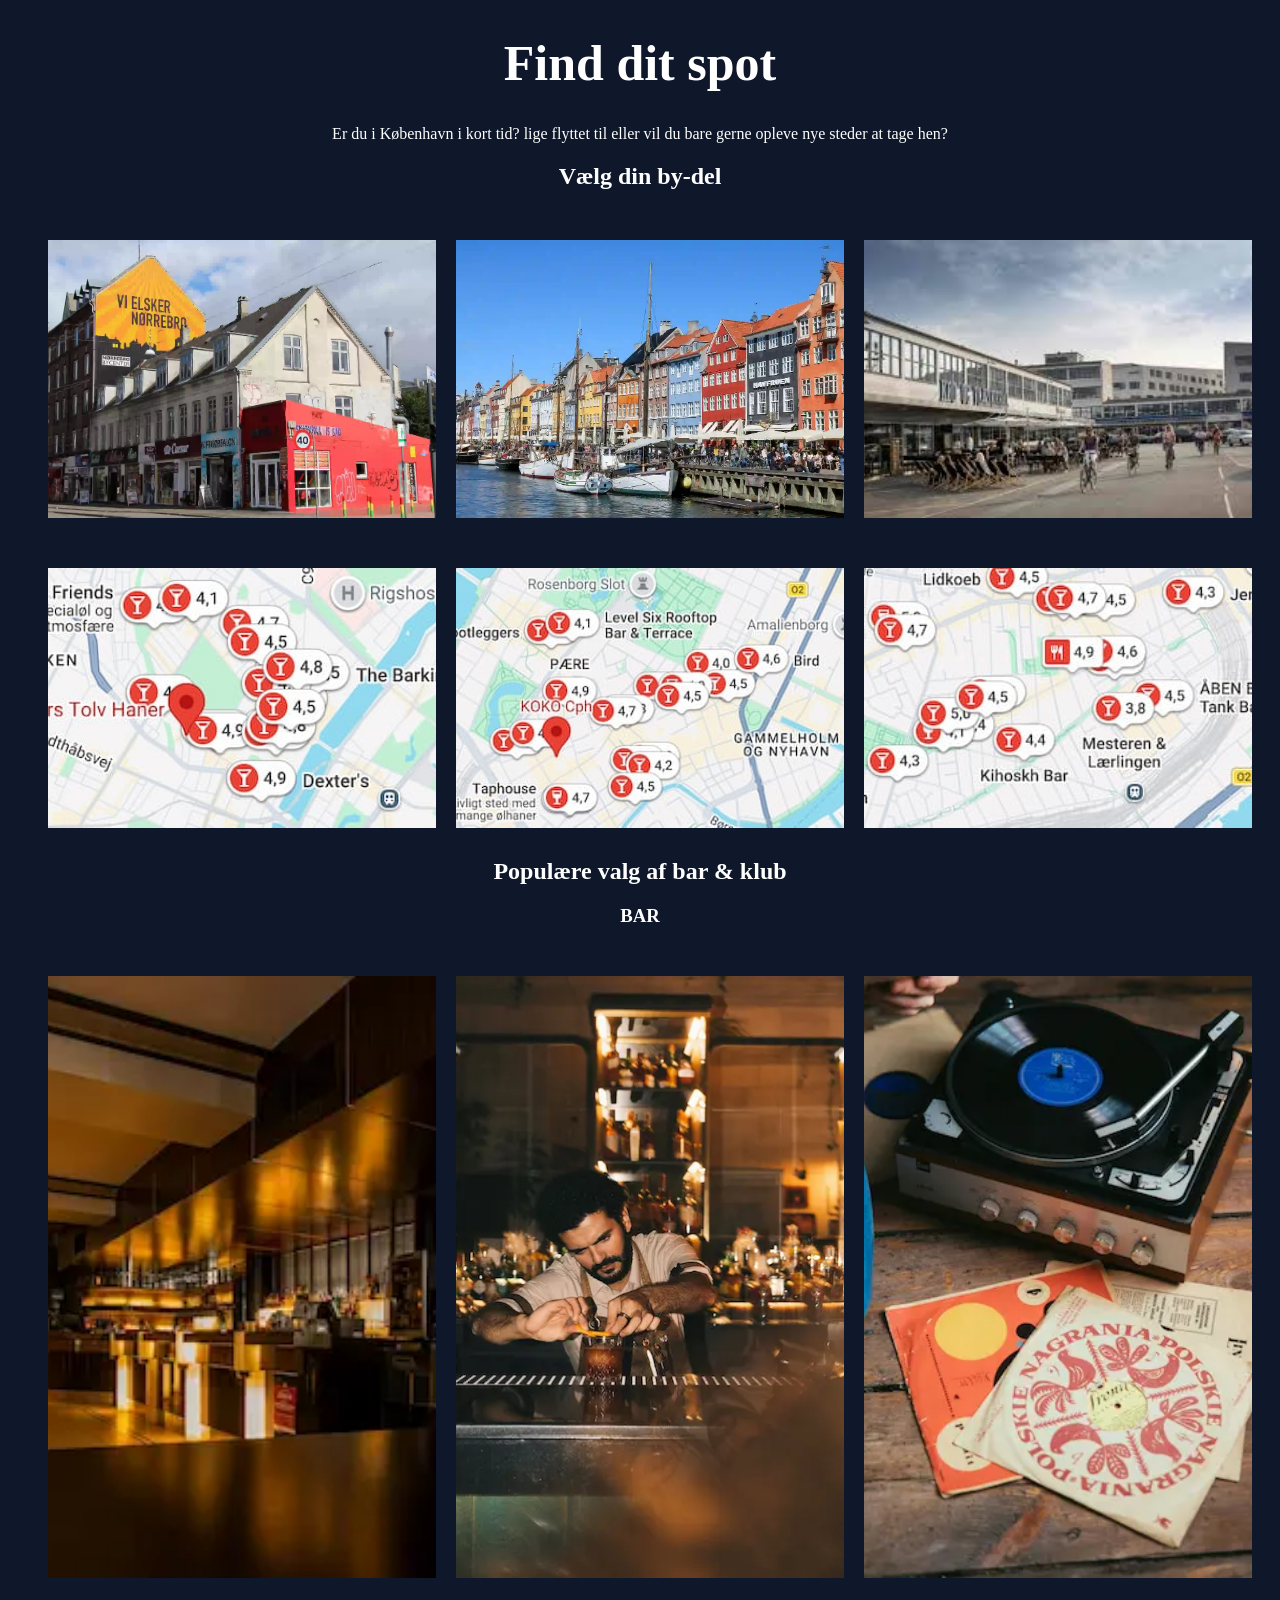
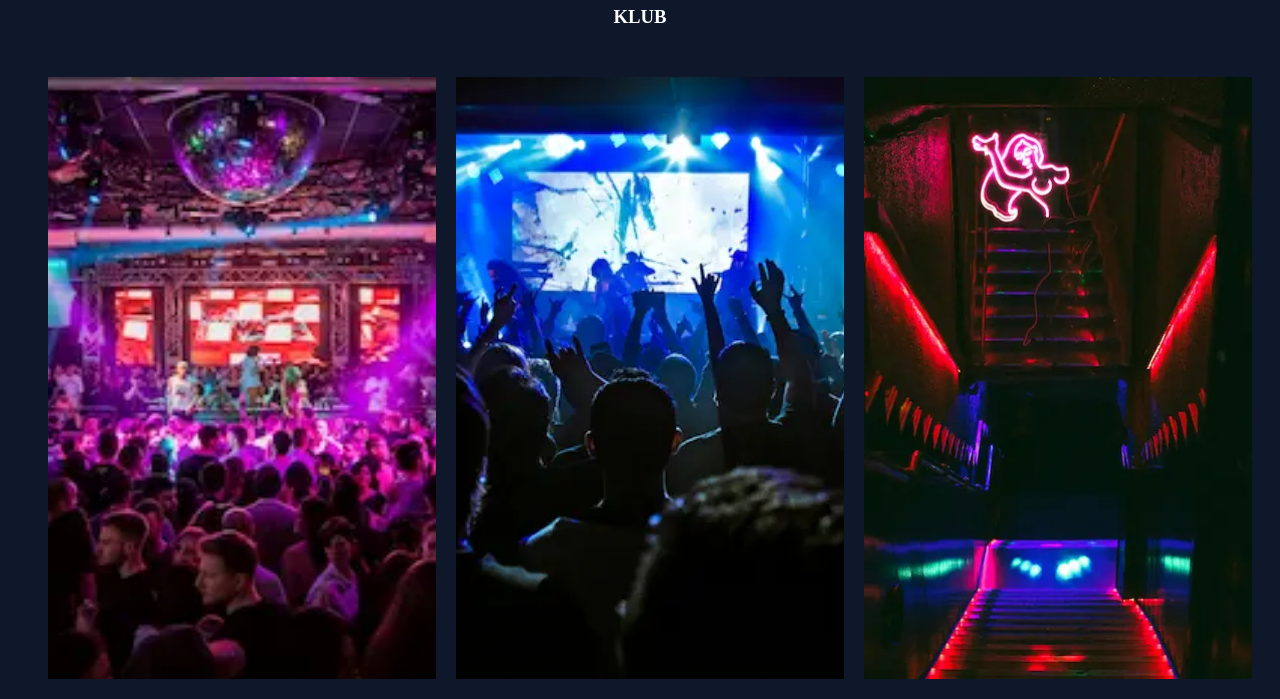
<file: index.html>
<!doctype html>
<html lang="en">
  <head>
    <meta charset="UTF-8" />
    <meta name="viewport" content="width=device-width, initial-scale=1.0" />
    <link rel="stylesheet" href="./css/generelt.css" />
    <link rel="shortcut icon" href="img/klubogbar/By.webp" type="image/x-icon" />
    <title>Baroverblikforside</title>
  </head>
  <body class="index">
    <header></header>
    <main>
      <div>
        <h1>Find dit spot</h1>
        <p>Er du i København i kort tid? lige flyttet til eller vil du bare gerne opleve nye steder at tage hen?</p>
      </div>
      <h2>Vælg din by-del</h2>
      <div class="grid-1-1-1">
        <div>
          <a href="barellerklubnørrebro.html"><img src="img/bydele/nørrebrobillede.webp" alt="Nørrebro" /></a>
        </div>
        <div>
          <a href="barellerklubindre.html"><img src="img/bydele/Indreby.webp" alt="Indre-by" /></a>
        </div>
        <div>
          <a href="barellerklubvesterbro.html"><img src="img/bydele/Vesterbro.webp" alt="Vesterbro" /></a>
        </div>
      </div>
      <div class="grid-1-1-1">
        <div>
          <img src="img/mapsbilleder/Nørrebromaps.webp" alt="nørrebromaps" />
        </div>
        <div>
          <img src="img/mapsbilleder/indremaps.webp" alt="indremaps" />
        </div>
        <div>
          <img src="img/mapsbilleder/vesterbromps.webp" alt="vesterbromaps" />
        </div>
      </div>
      <h2>Populære valg af bar & klub</h2>
      <h3>BAR</h3>
      <div class="grid-1-1-1">
        <div>
          <a href="barnørrebro.html"><img src="img/barer-Nørrebro /Leanowskibar.webp" alt="Leanowski" /></a>
        </div>
        <div>
          <a href="barindre.html"><img src="img/barer-indreby/DanTurrelbar.webp" alt="Dan Turrel" /></a>
        </div>
        <div>
          <a href="barvesterbro.html"><img src="img/barer-Vesterbro/BodegaDanza.webp" alt="Bodega Danza" /></a>
        </div>
      </div>
      <h3>KLUB</h3>
      <div class="grid-1-1-1">
        <div>
          <a href="klubnørrebro.html"><img src="img/klubber-Nørrebro/Gurden.webp" alt="Gurden" /></a>
        </div>
        <div>
          <a href="klubindre.html"><img src="img/klubber-Indre/Arch.webp" alt="Arch" /></a>
        </div>
        <div>
          <a href="klubvesterbro.html"><img src="img/klubber-Vesterbro/BaggenKlub.webp" alt="Baggen" /></a>
        </div>
      </div>
    </main>
    <footer></footer>
  </body>
</html>
</file>
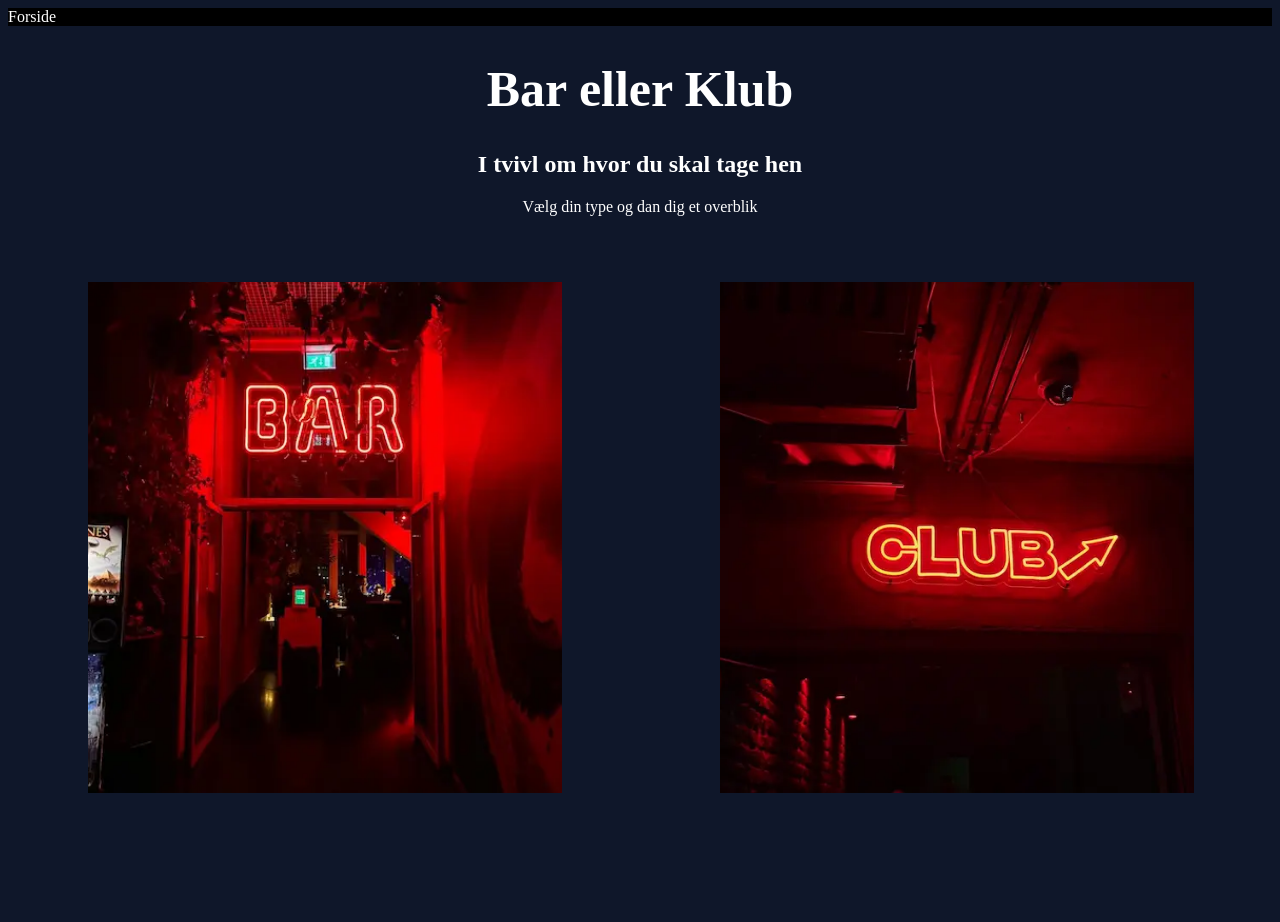
<file: barellerklubindre.html>
<!doctype html>
<html lang="en">
  <head>
    <meta charset="UTF-8" />
    <meta name="viewport" content="width=device-width, initial-scale=1.0" />
    <link rel="stylesheet" href="./css/generelt.css" />
    <link rel="shortcut icon" href="img/klubogbar/By.webp" type="image/x-icon" />
    <title>valgafbarellerklub</title>
  </head>
  <body class="index">
    <header>
      <nav class="menu">
        <a href="index.html">Forside</a>
      </nav>
    </header>
    <main>
      <h1>Bar eller Klub</h1>
      <h2>I tvivl om hvor du skal tage hen</h2>
      <p>Vælg din type og dan dig et overblik</p>
      <div class="grid-1-1">
        <div>
          <a href="barindre.html"><img src="img/klubogbar/barbillede.webp" alt="bar" /></a>
        </div>
        <div>
          <a href="klubindre.html"><img src="img/klubogbar/clubsign.webp" alt="klub" /></a>
        </div>
      </div>
    </main>
    <footer></footer>
  </body>
</html>
</file>
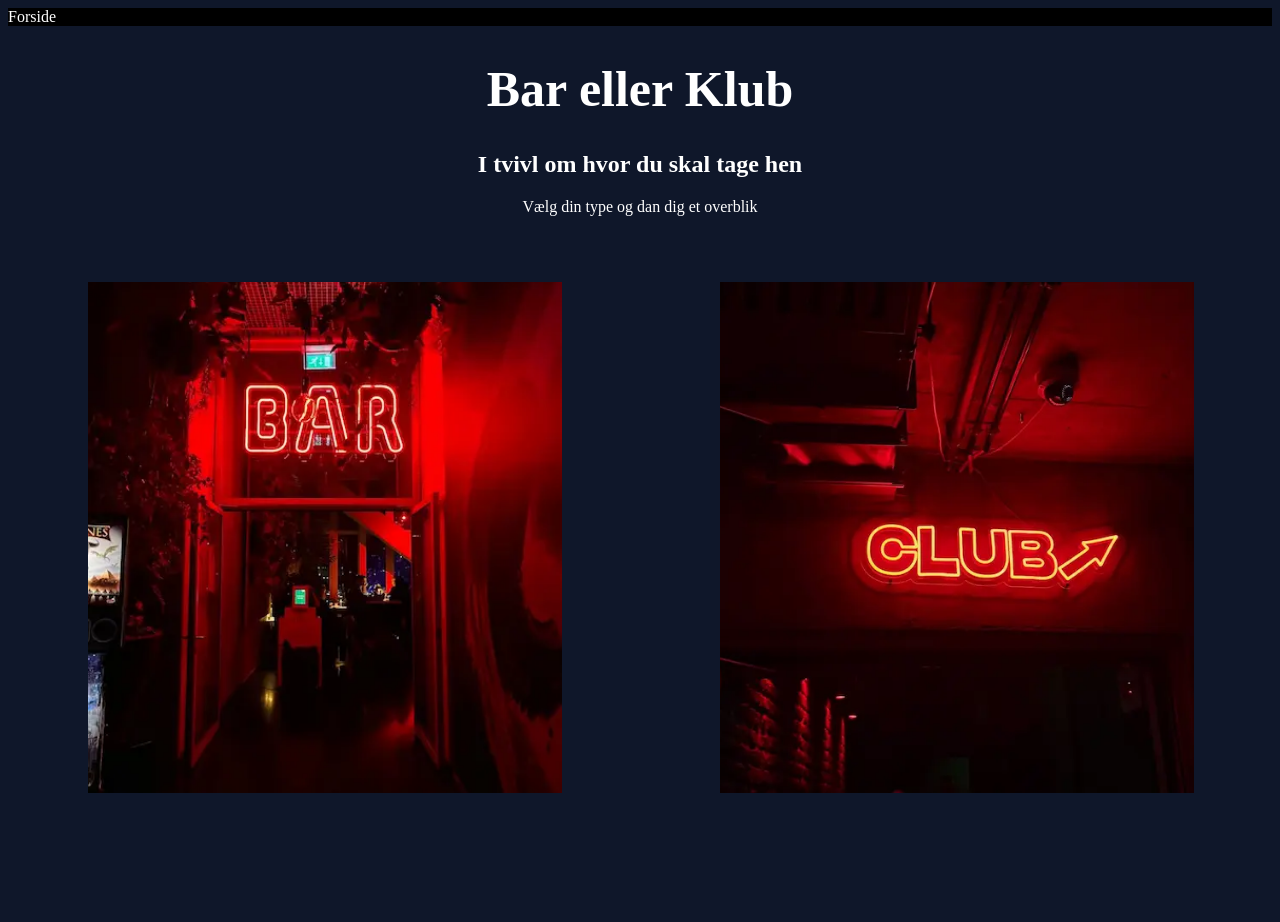
<file: barellerklubnørrebro.html>
<!doctype html>
<html lang="en">
  <head>
    <meta charset="UTF-8" />
    <meta name="viewport" content="width=device-width, initial-scale=1.0" />
    <link rel="stylesheet" href="./css/generelt.css" />
    <link rel="shortcut icon" href="img/klubogbar/By.webp" type="image/x-icon" />
    <title>valgafbarellerklub</title>
  </head>
  <body class="index">
    <header>
      <nav class="menu">
        <a href="index.html">Forside</a>
      </nav>
    </header>
    <main>
      <h1>Bar eller Klub</h1>
      <h2>I tvivl om hvor du skal tage hen</h2>
      <p>Vælg din type og dan dig et overblik</p>
      <div class="grid-1-1">
        <div>
          <a href="barnørrebro.html"><img src="img/klubogbar/barbillede.webp" alt="bar" /></a>
        </div>
        <div>
          <a href="klubnørrebro.html"><img src="img/klubogbar/clubsign.webp" alt="klub" /></a>
        </div>
      </div>
    </main>
    <footer></footer>
  </body>
</html>
</file>
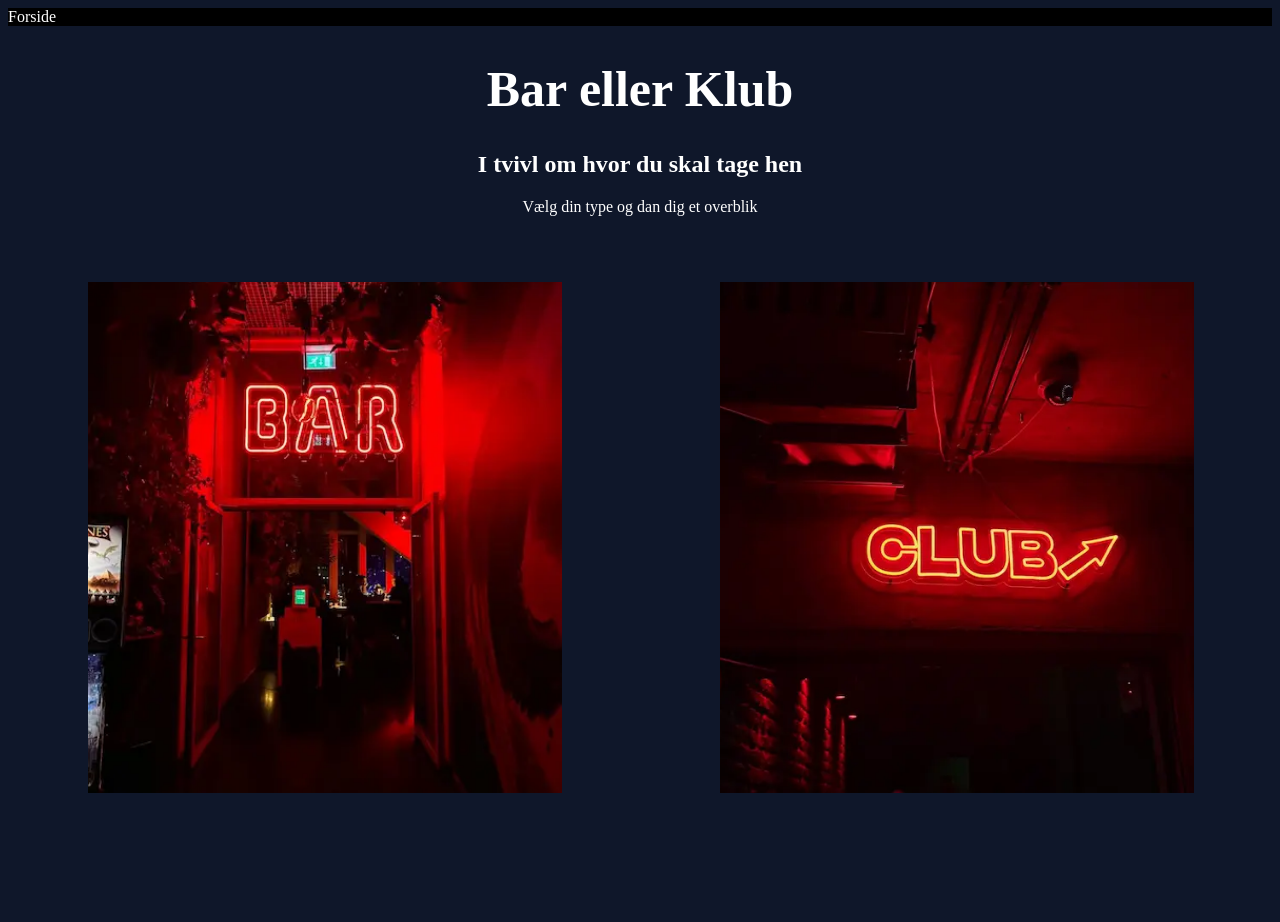
<file: barellerklubvesterbro.html>
<!doctype html>
<html lang="en">
  <head>
    <meta charset="UTF-8" />
    <meta name="viewport" content="width=device-width, initial-scale=1.0" />
    <link rel="stylesheet" href="./css/generelt.css" />
    <link rel="shortcut icon" href="img/klubogbar/By.webp" type="image/x-icon" />
    <title>valgafbarellerklub</title>
  </head>
  <body class="index">
    <header>
      <nav class="menu">
        <a href="index.html">Forside</a>
      </nav>
    </header>
    <main>
      <h1>Bar eller Klub</h1>
      <h2>I tvivl om hvor du skal tage hen</h2>
      <p>Vælg din type og dan dig et overblik</p>
      <div class="grid-1-1">
        <div>
          <a href="barvesterbro.html" class="klubbar"><img src="img/klubogbar/barbillede.webp" alt="bar" /></a>
        </div>
        <div>
          <a href="klubvesterbro.html" class="barklub"><img src="img/klubogbar/clubsign.webp" alt="klub" /></a>
        </div>
      </div>
    </main>
    <footer></footer>
  </body>
</html>
</file>
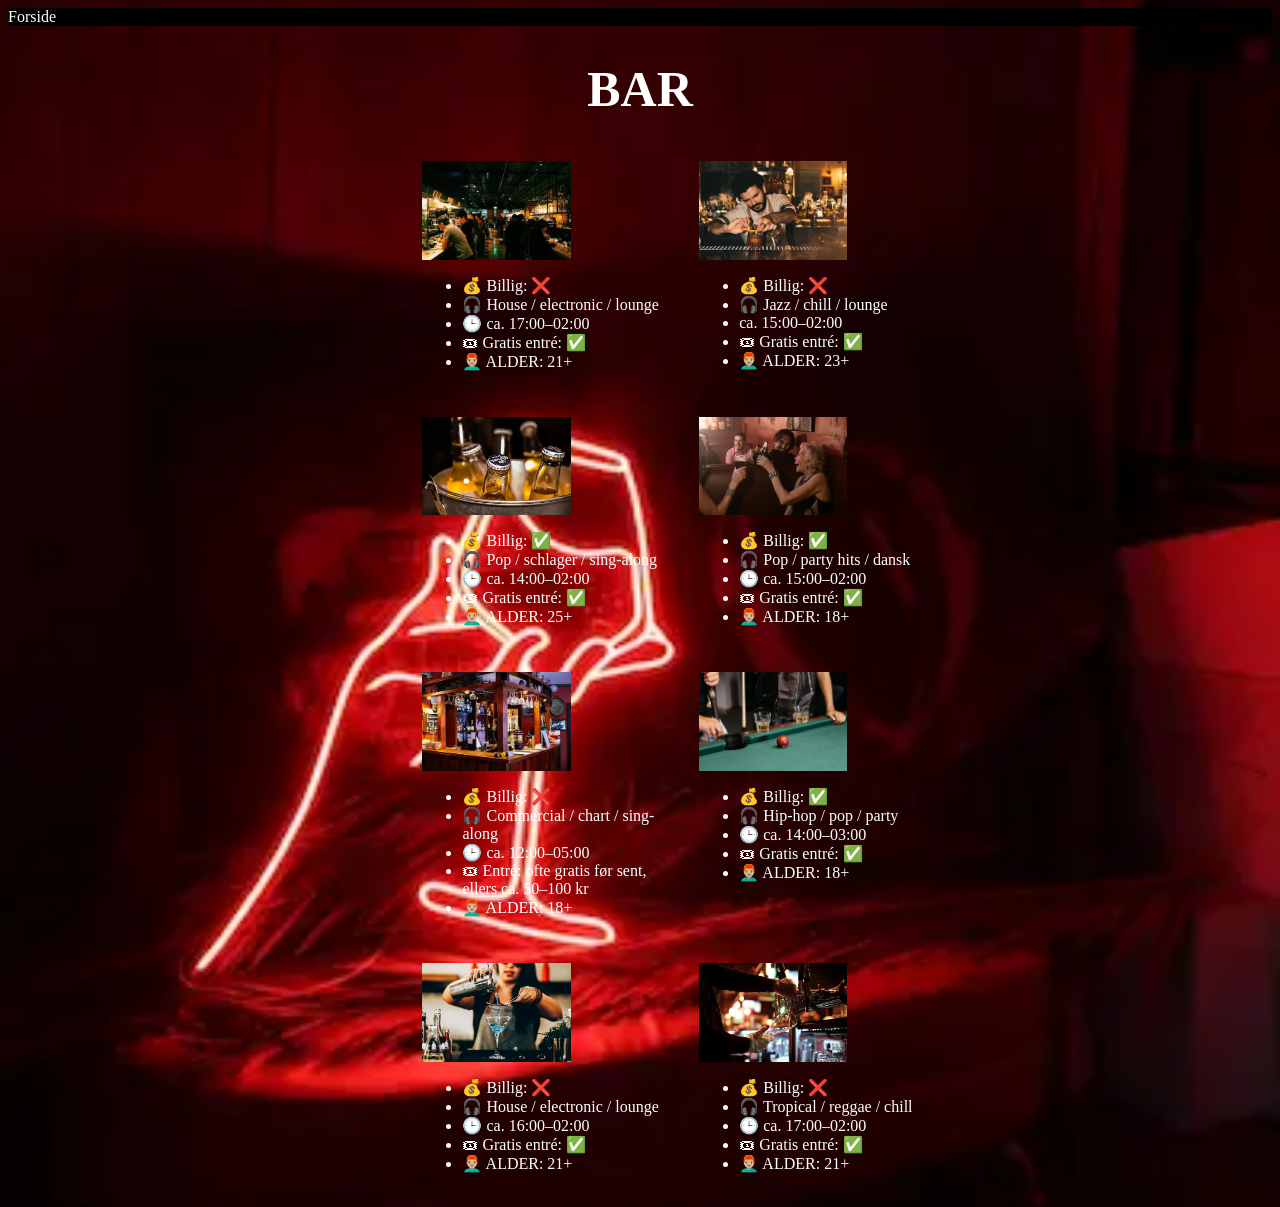
<file: barindre.html>
<!doctype html>
<html lang="en">
  <head>
    <meta charset="UTF-8" />
    <meta name="viewport" content="width=device-width, initial-scale=1.0" />
    <link rel="stylesheet" href="./css/generelt.css" />
    <link rel="shortcut icon" href="img/klubogbar/By.webp" type="image/x-icon" />
    <title>Indrebybarer</title>
  </head>
  <body class="indre">
    <header>
      <nav class="menu">
        <a href="index.html">Forside</a>
      </nav>
    </header>
    <main>
      <h1>BAR</h1>
      <div class="barvester">
        <div>
          <img src="img/barer-indreby/Bar9.webp" alt="Bar 9" />
          <ul>
            <li>💰 Billig: ❌</li>
            <li>🎧 House / electronic / lounge</li>
            <li>🕒 ca. 17:00–02:00</li>
            <li>🎟 Gratis entré: ✅</li>
            <li>👨🏼‍🦰 ALDER: 21+</li>
          </ul>
        </div>
        <div>
          <img src="img/barer-indreby/DanTurrelbar.webp" alt="Dan Turrel" />
          <ul>
            <li>💰 Billig: ❌</li>
            <li>🎧 Jazz / chill / lounge</li>
            <li>ca. 15:00–02:00</li>
            <li>🎟 Gratis entré: ✅</li>
            <li>👨🏼‍🦰 ALDER: 23+</li>
          </ul>
        </div>
        <div>
          <img src="img/barer-indreby/Elhjørnet.webp" alt="Elhjørnet" />
          <ul>
            <li>💰 Billig: ✅</li>
            <li>🎧 Pop / schlager / sing-along</li>
            <li>🕒 ca. 14:00–02:00</li>
            <li>🎟 Gratis entré: ✅</li>
            <li>👨🏼‍🦰 ALDER: 25+</li>
          </ul>
        </div>
        <div>
          <img src="img/barer-indreby/Farfars.webp" alt="Farfars" />
          <ul>
            <li>💰 Billig: ✅</li>
            <li>🎧 Pop / party hits / dansk</li>
            <li>🕒 ca. 15:00–02:00</li>
            <li>🎟 Gratis entré: ✅</li>
            <li>👨🏼‍🦰 ALDER: 18+</li>
          </ul>
        </div>
        <div>
          <img src="img/barer-indreby/Oldirish.webp" alt="Old irish" />
          <ul>
            <li>💰 Billig: ❌</li>
            <li>🎧 Commercial / chart / sing-along</li>
            <li>🕒 ca. 12:00–05:00</li>
            <li>🎟 Entré: ofte gratis før sent, ellers ca. 50–100 kr</li>
            <li>👨🏼‍🦰 ALDER: 18+</li>
          </ul>
        </div>
        <div>
          <img src="img/barer-indreby/Poolbar.webp" alt="Poolbar" />
          <ul>
            <li>💰 Billig: ✅</li>
            <li>🎧 Hip-hop / pop / party</li>
            <li>🕒 ca. 14:00–03:00</li>
            <li>🎟 Gratis entré: ✅</li>
            <li>👨🏼‍🦰 ALDER: 18+</li>
          </ul>
        </div>
        <div>
          <img src="img/barer-indreby/Strømcocktail.webp" alt="Strøm cocktail" />
          <ul>
            <li>💰 Billig: ❌</li>
            <li>🎧 House / electronic / lounge</li>
            <li>🕒 ca. 16:00–02:00</li>
            <li>🎟 Gratis entré: ✅</li>
            <li>👨🏼‍🦰 ALDER: 21+</li>
          </ul>
        </div>
        <div>
          <img src="img/barer-indreby/Surf.webp" alt="Surf" />
          <ul>
            <li>💰 Billig: ❌</li>
            <li>🎧 Tropical / reggae / chill</li>
            <li>🕒 ca. 17:00–02:00</li>
            <li>🎟 Gratis entré: ✅</li>
            <li>👨🏼‍🦰 ALDER: 21+</li>
          </ul>
        </div>
      </div>
    </main>
    <footer></footer>
  </body>
</html>
</file>
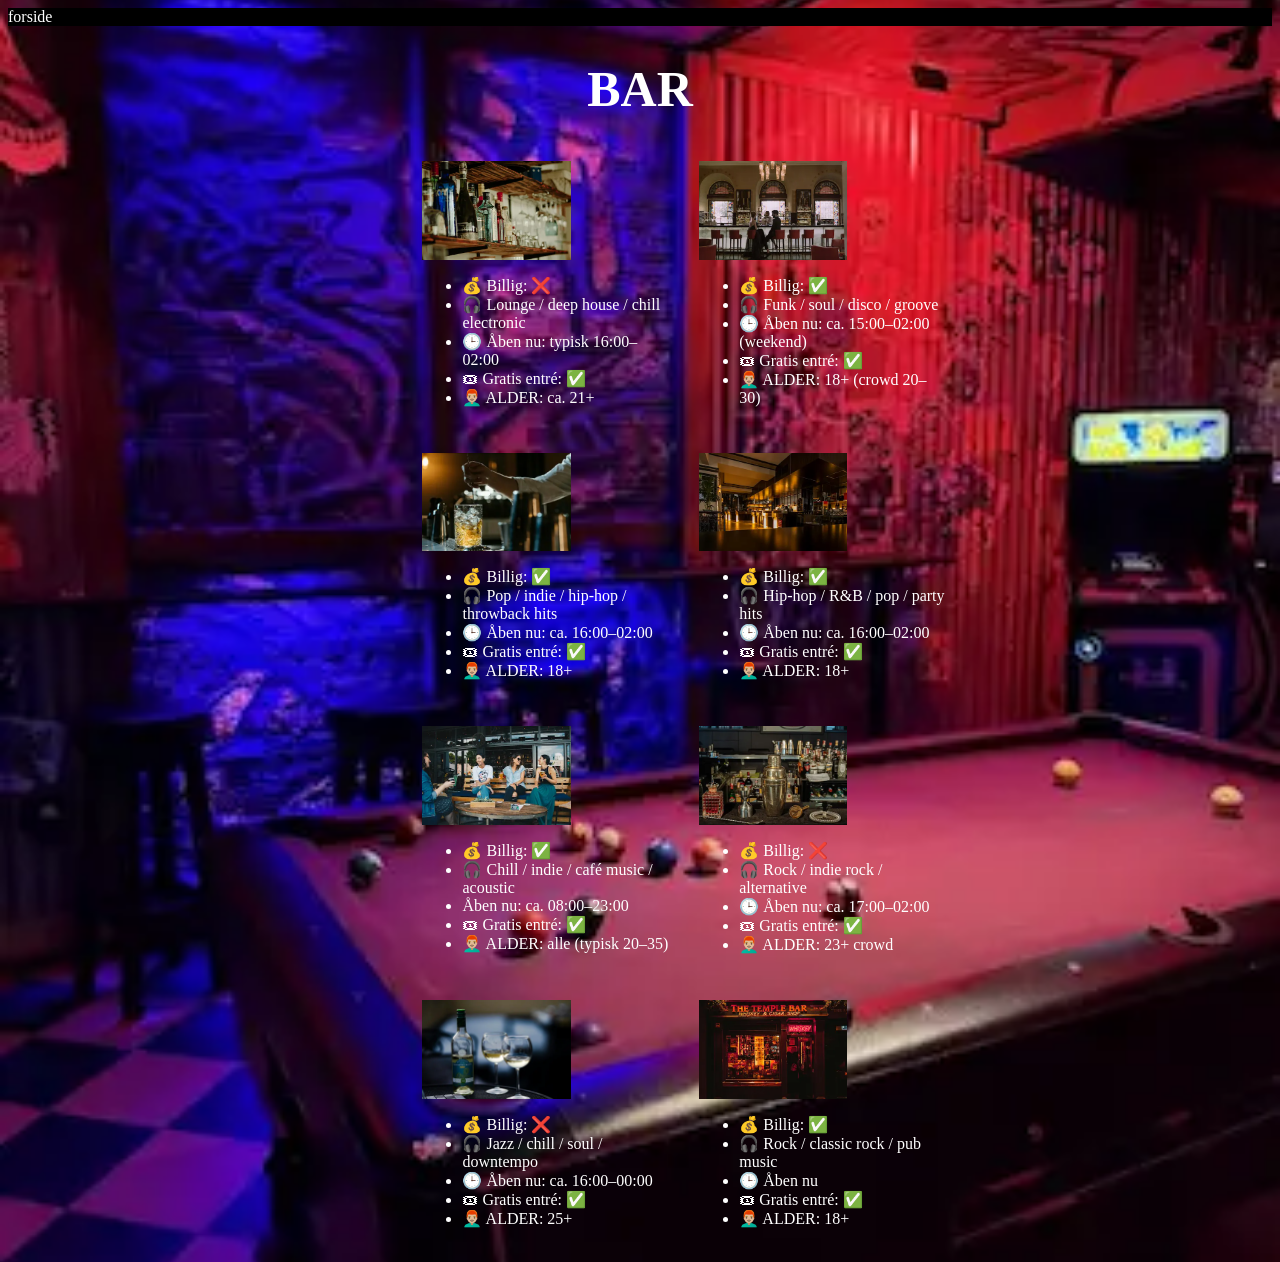
<file: barnørrebro.html>
<!doctype html>
<html lang="en">
  <head>
    <meta charset="UTF-8" />
    <meta name="viewport" content="width=device-width, initial-scale=1.0" />
    <link rel="stylesheet" href="./css/generelt.css" />
    <link rel="shortcut icon" href="img/klubogbar/By.webp" type="image/x-icon" />
    <title>barernørrebro</title>
  </head>
  <body class="nørre">
    <header>
      <nav class="menu">
        <a href="index.html">forside</a>
      </nav>
    </header>
    <main>
      <h1>BAR</h1>
      <div class="barvester">
        <div>
          <img src="img/barer-Nørrebro /Barbarian.webp" alt="Barbarian" />
          <ul>
            <li>💰 Billig: ❌</li>
            <li>🎧 Lounge / deep house / chill electronic</li>
            <li>🕒 Åben nu: typisk 16:00–02:00</li>
            <li>🎟 Gratis entré: ✅</li>
            <li>👨🏼‍🦰 ALDER: ca. 21+</li>
          </ul>
        </div>
        <div>
          <img src="img/barer-Nørrebro /Funkebar.webp" alt="Funkebar" />
          <ul>
            <li>💰 Billig: ✅</li>
            <li>🎧 Funk / soul / disco / groove</li>
            <li>🕒 Åben nu: ca. 15:00–02:00 (weekend)</li>
            <li>🎟 Gratis entré: ✅</li>
            <li>👨🏼‍🦰 ALDER: 18+ (crowd 20–30)</li>
          </ul>
        </div>
        <div>
          <img src="img/barer-Nørrebro /JOJO-kopi.webp" alt="JOJO-kopi" />
          <ul>
            <li>💰 Billig: ✅</li>
            <li>🎧 Pop / indie / hip-hop / throwback hits</li>
            <li>🕒 Åben nu: ca. 16:00–02:00</li>
            <li>🎟 Gratis entré: ✅</li>
            <li>👨🏼‍🦰 ALDER: 18+</li>
          </ul>
        </div>
        <div>
          <img src="img/barer-Nørrebro /Leanowskibar.webp" alt="Leanowski" />
          <ul>
            <li>💰 Billig: ✅</li>
            <li>🎧 Hip-hop / R&B / pop / party hits</li>
            <li>🕒 Åben nu: ca. 16:00–02:00</li>
            <li>🎟 Gratis entré: ✅</li>
            <li>👨🏼‍🦰 ALDER: 18+</li>
          </ul>
        </div>
        <div>
          <img src="img/barer-Nørrebro /Minnaskaffebar.webp" alt="Minnas" />
          <ul>
            <li>💰 Billig: ✅</li>
            <li>🎧 Chill / indie / café music / acoustic</li>
            <li>Åben nu: ca. 08:00–23:00</li>
            <li>🎟 Gratis entré: ✅</li>
            <li>👨🏼‍🦰 ALDER: alle (typisk 20–35)</li>
          </ul>
        </div>
        <div>
          <img src="img/barer-Nørrebro /Mudhoneycocktail bar.webp" alt="Mudhoney cocktail" />
          <ul>
            <li>💰 Billig: ❌</li>
            <li>🎧 Rock / indie rock / alternative</li>
            <li>🕒 Åben nu: ca. 17:00–02:00</li>
            <li>🎟 Gratis entré: ✅</li>
            <li>👨🏼‍🦰 ALDER: 23+ crowd</li>
          </ul>
        </div>
        <div>
          <img src="img/barer-Nørrebro /Pompettevinbar.webp" alt="Pompette vin" />
          <ul>
            <li>💰 Billig: ❌</li>
            <li>🎧 Jazz / chill / soul / downtempo</li>
            <li>🕒 Åben nu: ca. 16:00–00:00</li>
            <li>🎟 Gratis entré: ✅</li>
            <li>👨🏼‍🦰 ALDER: 25+</li>
          </ul>
        </div>
        <div>
          <img src="img/barer-Nørrebro /Templebar.webp" alt="Temple bar" />
          <ul>
            <li>💰 Billig: ✅</li>
            <li>🎧 Rock / classic rock / pub music</li>
            <li>🕒 Åben nu</li>
            <li>🎟 Gratis entré: ✅</li>
            <li>👨🏼‍🦰 ALDER: 18+</li>
          </ul>
        </div>
      </div>
    </main>
    <footer></footer>
  </body>
</html>
</file>
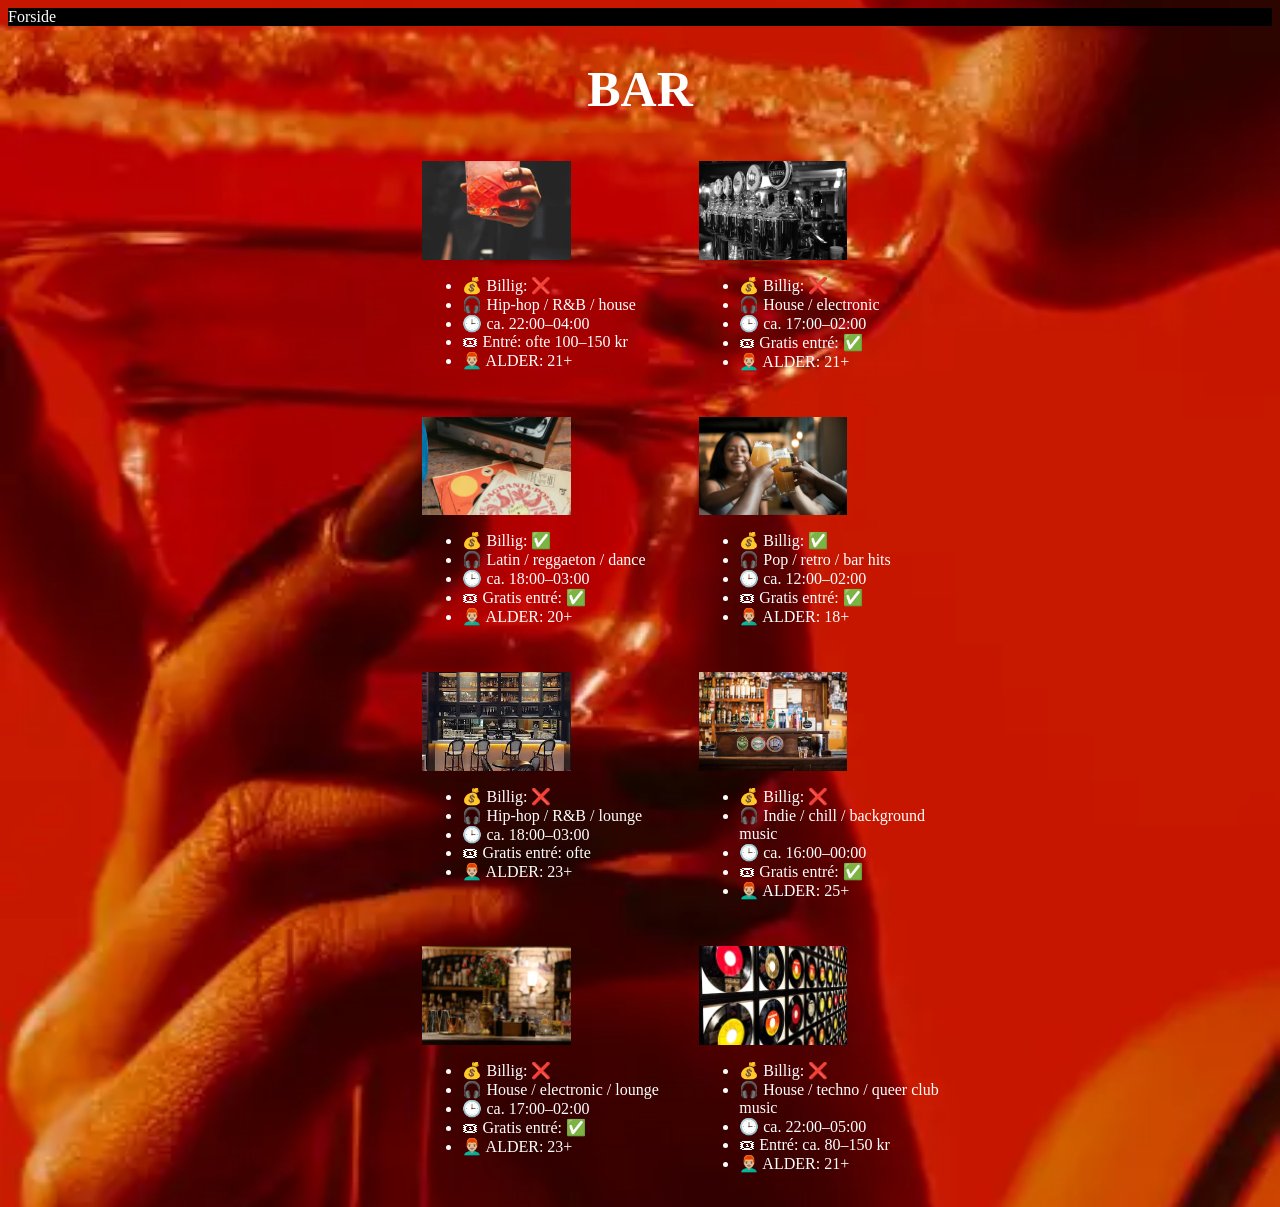
<file: barvesterbro.html>
<!doctype html>
<html lang="en">
  <head>
    <meta charset="UTF-8" />
    <meta name="viewport" content="width=device-width, initial-scale=1.0" />
    <link rel="stylesheet" href="./css/generelt.css" />
    <link rel="shortcut icon" href="img/klubogbar/By.webp" type="image/x-icon" />
    <title>barvesterbro</title>
  </head>
  <body class="vester">
    <header>
      <nav class="menu">
        <a href="index.html">Forside</a>
      </nav>
    </header>
    <main>
      <h1>BAR</h1>
      <div class="barvester">
        <div>
          <img src="img/barer-Vesterbro/1656billede.webp" alt="1656" />
          <ul>
            <li>💰 Billig: ❌</li>
            <li>🎧 Hip-hop / R&B / house</li>
            <li>🕒 ca. 22:00–04:00</li>
            <li>🎟 Entré: ofte 100–150 kr</li>
            <li>👨🏼‍🦰 ALDER: 21+</li>
          </ul>
        </div>
        <div>
          <img src="img/barer-Vesterbro/Bar33.webp" alt="Bar 33" />
          <ul>
            <li>💰 Billig: ❌</li>
            <li>🎧 House / electronic</li>
            <li>🕒 ca. 17:00–02:00</li>
            <li>🎟 Gratis entré: ✅</li>
            <li>👨🏼‍🦰 ALDER: 21+</li>
          </ul>
        </div>
        <div>
          <img src="img/barer-Vesterbro/BodegaDanza.webp" alt="Bodega Danza" />
          <ul>
            <li>💰 Billig: ✅</li>
            <li>🎧 Latin / reggaeton / dance</li>
            <li>🕒 ca. 18:00–03:00</li>
            <li>🎟 Gratis entré: ✅</li>
            <li>👨🏼‍🦰 ALDER: 20+</li>
          </ul>
        </div>
        <div>
          <img src="img/barer-Vesterbro/CafeSnork.webp" alt="Cafe Snork" />
          <ul>
            <li>💰 Billig: ✅</li>
            <li>🎧 Pop / retro / bar hits</li>
            <li>🕒 ca. 12:00–02:00</li>
            <li>🎟 Gratis entré: ✅</li>
            <li>👨🏼‍🦰 ALDER: 18+</li>
          </ul>
        </div>
        <div>
          <img src="img/barer-Vesterbro/Curfewcocktailbar.webp" alt="Curfew cocktailbar" />
          <ul>
            <li>💰 Billig: ❌</li>
            <li>🎧 Hip-hop / R&B / lounge</li>
            <li>🕒 ca. 18:00–03:00</li>
            <li>🎟 Gratis entré: ofte</li>
            <li>👨🏼‍🦰 ALDER: 23+</li>
          </ul>
        </div>
        <div>
          <img src="img/barer-Vesterbro/Dialektbeerbar.webp" alt="Dialekt beerbar" />
          <ul>
            <li>💰 Billig: ❌</li>
            <li>🎧 Indie / chill / background music</li>
            <li>🕒 ca. 16:00–00:00</li>
            <li>🎟 Gratis entré: ✅</li>
            <li>👨🏼‍🦰 ALDER: 25+</li>
          </ul>
        </div>
        <div>
          <img src="img/barer-Vesterbro/Dock&Coverbar.webp" alt="Dock & Cover" />
          <ul>
            <li>💰 Billig: ❌</li>
            <li>🎧 House / electronic / lounge</li>
            <li>🕒 ca. 17:00–02:00</li>
            <li>🎟 Gratis entré: ✅</li>
            <li>👨🏼‍🦰 ALDER: 23+</li>
          </ul>
        </div>
        <div>
          <img src="img/barer-Vesterbro/Jolene bar.webp" alt="Jolene" />
          <ul>
            <li>💰 Billig: ❌</li>
            <li>🎧 House / techno / queer club music</li>
            <li>🕒 ca. 22:00–05:00</li>
            <li>🎟 Entré: ca. 80–150 kr</li>
            <li>👨🏼‍🦰 ALDER: 21+</li>
          </ul>
        </div>
      </div>
    </main>
    <footer></footer>
  </body>
</html>
</file>
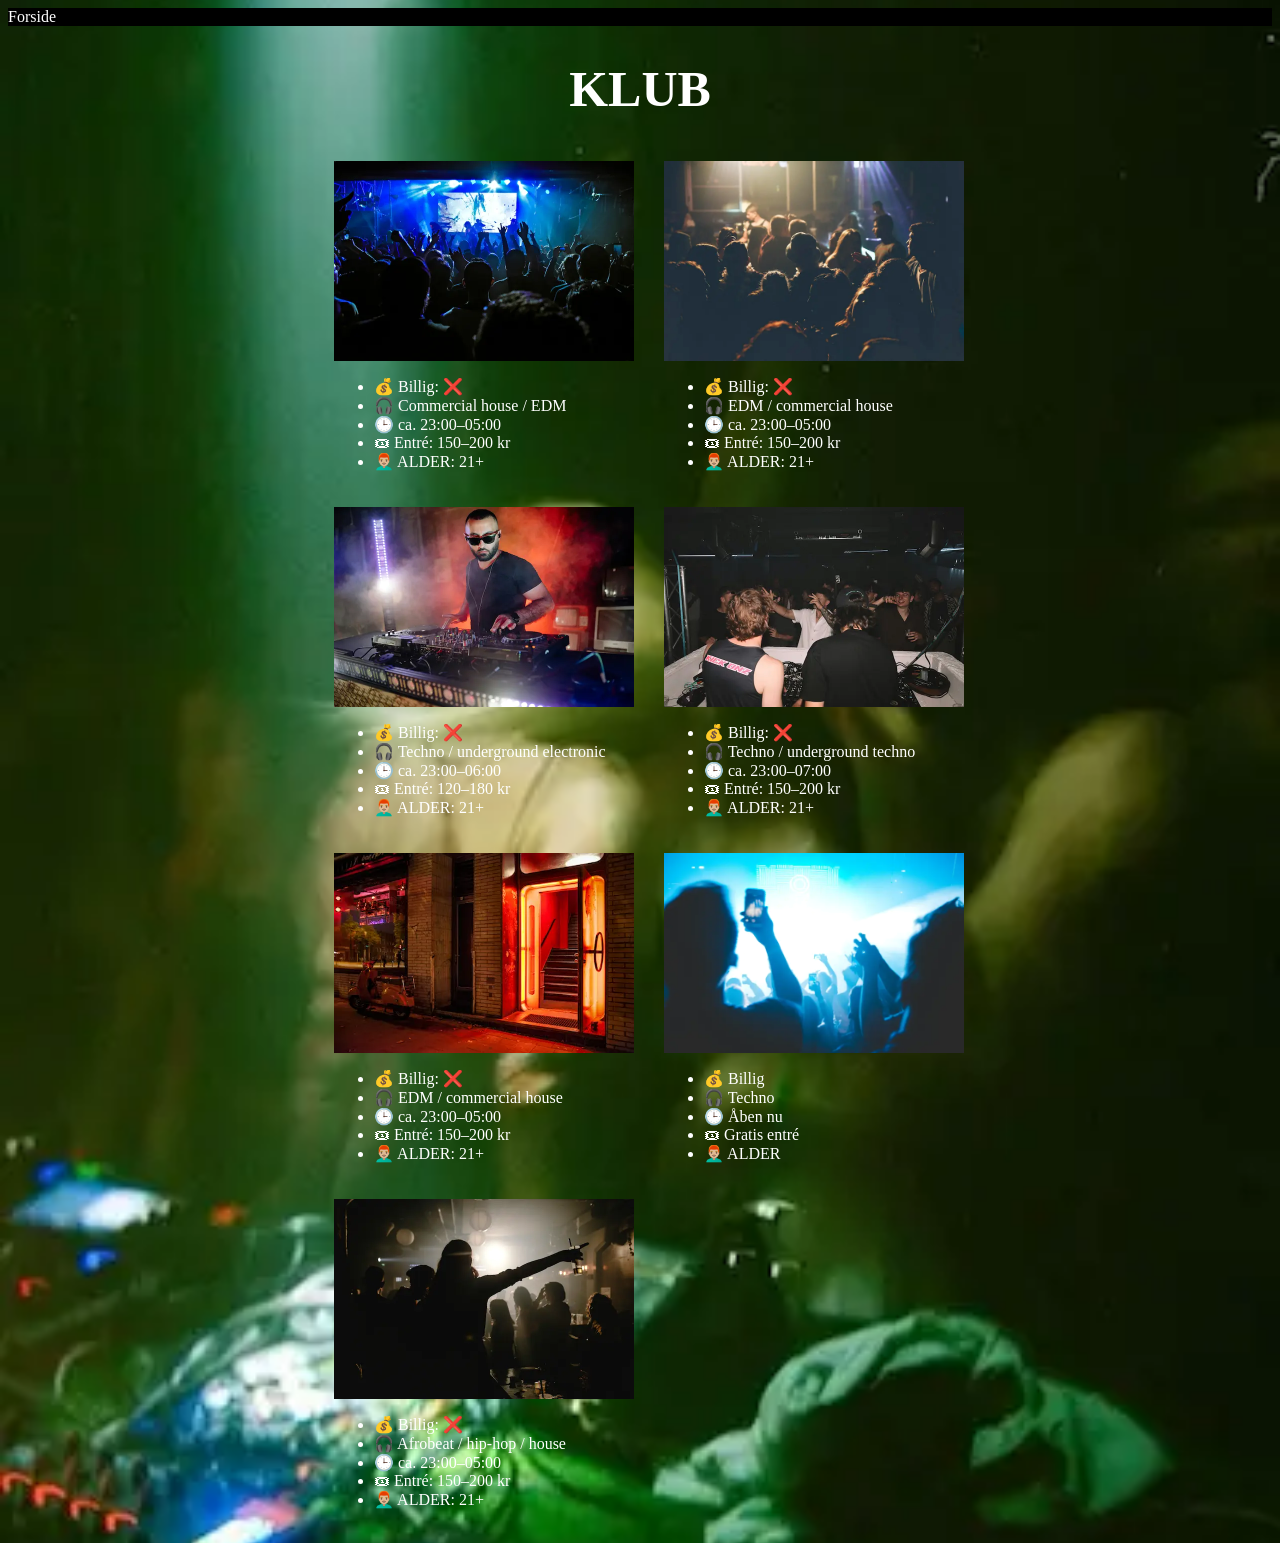
<file: klubindre.html>
<!doctype html>
<html lang="en">
  <head>
    <meta charset="UTF-8" />
    <meta name="viewport" content="width=device-width, initial-scale=1.0" />
    <link rel="stylesheet" href="./css/generelt.css" />
    <title>klubindre</title>
  </head>
  <body class="indreklub">
    <header>
      <nav class="menu">
        <a href="index.html">Forside</a>
      </nav>
    </header>
    <main>
      <h1>KLUB</h1>
      <div class="klubi">
        <div>
          <img src="img/klubber-Indre/Arch.webp" alt="Arch" />
          <ul>
            <li>💰 Billig: ❌</li>
            <li>🎧 Commercial house / EDM</li>
            <li>🕒 ca. 23:00–05:00</li>
            <li>🎟 Entré: 150–200 kr</li>
            <li>👨🏼‍🦰 ALDER: 21+</li>
          </ul>
        </div>

        <div>
          <img src="img/klubber-Indre/Cheateau.webp" alt="Cheateau" />
          <ul>
            <li>💰 Billig: ❌</li>
            <li>🎧 EDM / commercial house</li>
            <li>🕒 ca. 23:00–05:00</li>
            <li>🎟 Entré: 150–200 kr</li>
            <li>👨🏼‍🦰 ALDER: 21+</li>
          </ul>
        </div>
      </div>
      <div class="klubi">
        <div>
          <img src="img/klubber-Indre/Culture box.webp" alt="Culture box" />
          <ul>
            <li>💰 Billig: ❌</li>
            <li>🎧 Techno / underground electronic</li>
            <li>🕒 ca. 23:00–06:00</li>
            <li>🎟 Entré: 120–180 kr</li>
            <li>👨🏼‍🦰 ALDER: 21+</li>
          </ul>
        </div>
        <div>
          <img src="img/klubber-Indre/Den anden side.webp" alt="Den anden side" />
          <ul>
            <li>💰 Billig: ❌</li>
            <li>🎧 Techno / underground techno</li>
            <li>🕒 ca. 23:00–07:00</li>
            <li>🎟 Entré: 150–200 kr</li>
            <li>👨🏼‍🦰 ALDER: 21+</li>
          </ul>
        </div>
      </div>
      <div class="klubi">
        <div>
          <img src="img/klubber-Indre/Hive billede.webp" alt="Hive" />
          <ul>
            <li>💰 Billig: ❌</li>
            <li>🎧 EDM / commercial house</li>
            <li>🕒 ca. 23:00–05:00</li>
            <li>🎟 Entré: 150–200 kr</li>
            <li>👨🏼‍🦰 ALDER: 21+</li>
          </ul>
        </div>
        <div>
          <img src="img/klubber-Indre/Museo.webp" alt="Museo" />
          <ul>
            <li>💰 Billig</li>
            <li>🎧 Techno</li>
            <li>🕒 Åben nu</li>
            <li>🎟 Gratis entré</li>
            <li>👨🏼‍🦰 ALDER</li>
          </ul>
        </div>
      </div>
      <div class="klubi">
        <div>
          <img src="img/klubber-Indre/SØ_NATTEN.webp" alt="Sø" />
          <ul>
            <li>💰 Billig: ❌</li>
            <li>🎧 Afrobeat / hip-hop / house</li>
            <li>🕒 ca. 23:00–05:00</li>
            <li>🎟 Entré: 150–200 kr</li>
            <li>👨🏼‍🦰 ALDER: 21+</li>
          </ul>
        </div>
      </div>
    </main>
    <footer></footer>
  </body>
</html>
</file>
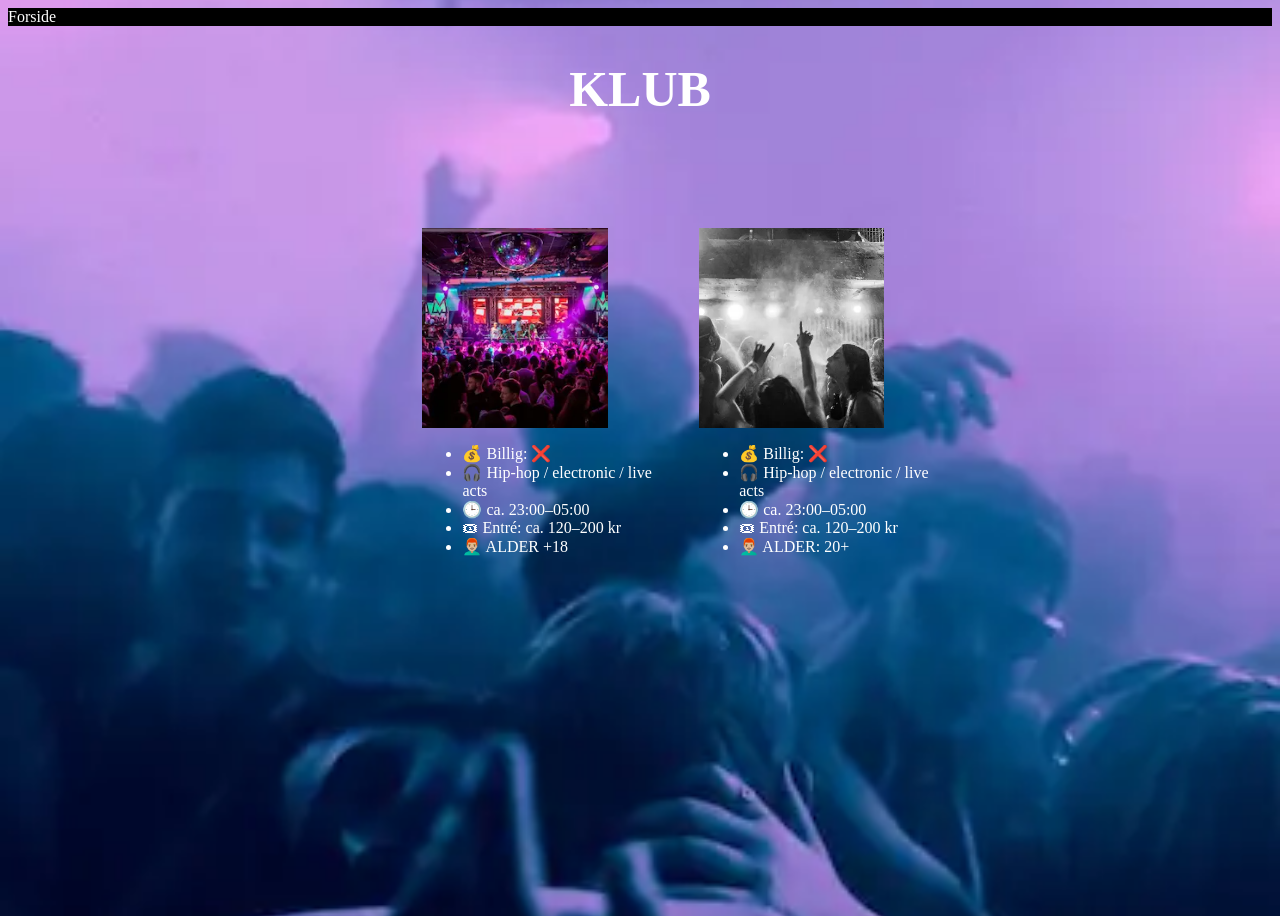
<file: klubnørrebro.html>
<!doctype html>
<html lang="en">
  <head>
    <meta charset="UTF-8" />
    <meta name="viewport" content="width=device-width, initial-scale=1.0" />
    <link rel="stylesheet" href="./css/generelt.css" />
    <link rel="shortcut icon" href="img/klubogbar/By.webp" type="image/x-icon" />
    <title>klubnørrebro</title>
  </head>
  <body class="klubnørre">
    <header>
      <nav class="menu">
        <a href="index.html">Forside</a>
      </nav>
    </header>
    <main>
      <h1>KLUB</h1>
      <div class="klubn">
        <div>
          <img src="img/klubber-Nørrebro/Gurden.webp" alt="Gurden" />
          <ul>
            <li>💰 Billig: ❌</li>
            <li>🎧 Hip-hop / electronic / live acts</li>
            <li>🕒 ca. 23:00–05:00</li>
            <li>🎟 Entré: ca. 120–200 kr</li>
            <li>👨🏼‍🦰 ALDER +18</li>
          </ul>
        </div>
        <div>
          <img src="img/klubber-Nørrebro/Rust.webp" alt="Rust" />
          <ul>
            <li>💰 Billig: ❌</li>
            <li>🎧 Hip-hop / electronic / live acts</li>
            <li>🕒 ca. 23:00–05:00</li>
            <li>🎟 Entré: ca. 120–200 kr</li>
            <li>👨🏼‍🦰 ALDER: 20+</li>
          </ul>
        </div>
      </div>
    </main>
    <footer></footer>
  </body>
</html>
</file>
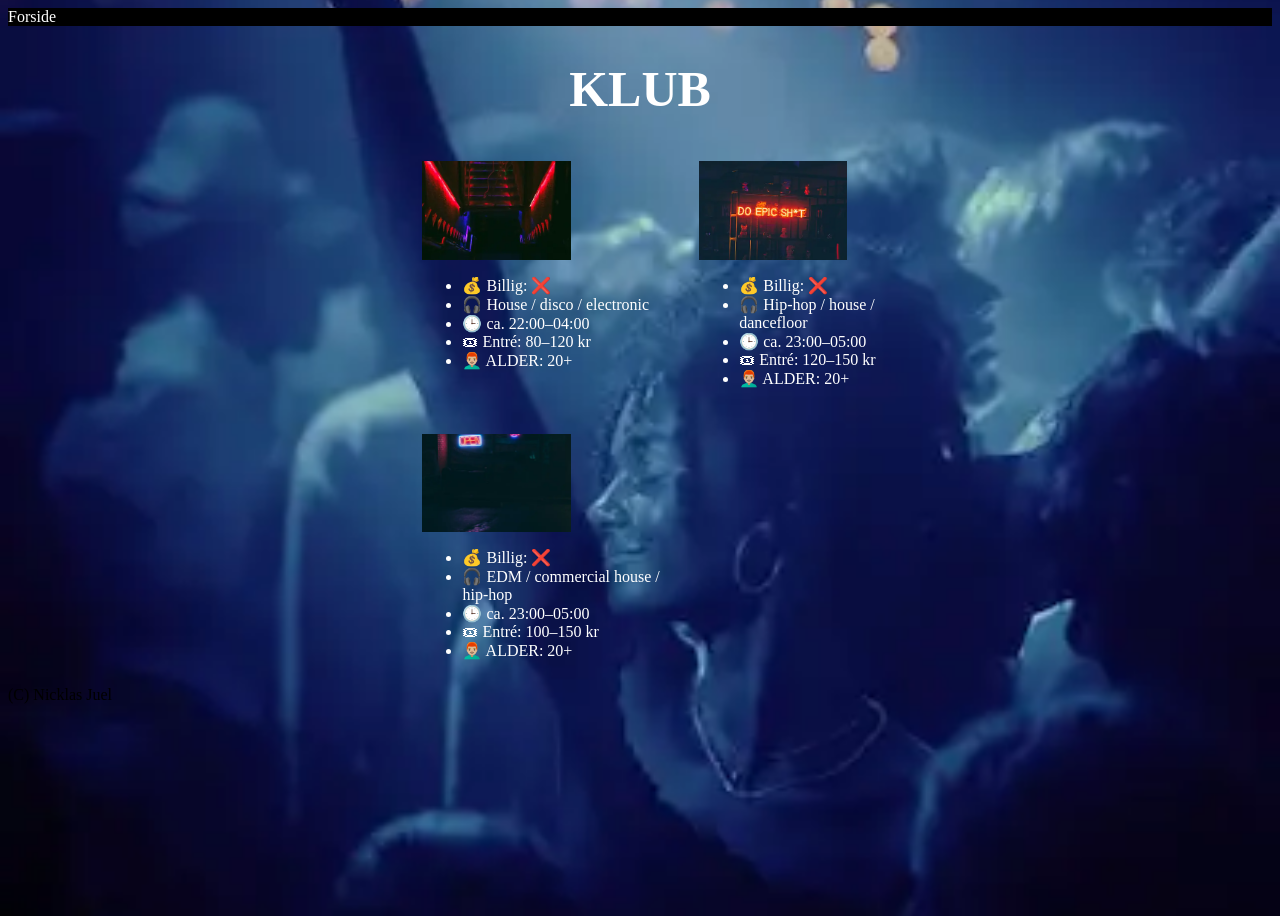
<file: klubvesterbro.html>
<!doctype html>
<html lang="en">
  <head>
    <meta charset="UTF-8" />
    <meta name="viewport" content="width=device-width, initial-scale=1.0" />
    <link rel="stylesheet" href="./css/generelt.css" />
    <link rel="shortcut icon" href="img/klubogbar/By.webp" type="image/x-icon" />
    <title>klubbervesterbro</title>
  </head>
  <body class="klubvester">
    <header>
      <nav class="menu">
        <a href="index.html">Forside</a>
      </nav>
    </header>
    <main>
      <h1>KLUB</h1>
      <div class="barvester">
        <div>
          <img src="img/klubber-Vesterbro/BaggenKlub.webp" alt="Baggen" />
          <ul>
            <li>💰 Billig: ❌</li>
            <li>🎧 House / disco / electronic</li>
            <li>🕒 ca. 22:00–04:00</li>
            <li>🎟 Entré: 80–120 kr</li>
            <li>👨🏼‍🦰 ALDER: 20+</li>
          </ul>
        </div>
        <div>
          <img src="img/klubber-Vesterbro/GorillaKlub.webp" alt="Gorilla" />
          <ul>
            <li>💰 Billig: ❌</li>
            <li>🎧 Hip-hop / house / dancefloor</li>
            <li>🕒 ca. 23:00–05:00</li>
            <li>🎟 Entré: 120–150 kr</li>
            <li>👨🏼‍🦰 ALDER: 20+</li>
          </ul>
        </div>
        <div>
          <img src="img/klubber-Vesterbro/KB3klub.webp" alt="KB3" />
          <ul>
            <li>💰 Billig: ❌</li>
            <li>🎧 EDM / commercial house / hip-hop</li>
            <li>🕒 ca. 23:00–05:00</li>
            <li>🎟 Entré: 100–150 kr</li>
            <li>👨🏼‍🦰 ALDER: 20+</li>
          </ul>
        </div>
      </div>
    </main>
    <footer>(C) Nicklas Juel</footer>
  </body>
</html>
</file>
<file: css/generelt.css>
text {
  font-family: "Gill Sans", "Gill Sans MT", Calibri, "Trebuchet MS", sans-serif;
}
nav a {
  display: grid;
  justify-self: center;
  text-decoration: none;
  color: white;
  background-color: black;
}
img {
  width: 25%;
}
.index {
  background-color: #0f172a;
}
p {
  color: white;
  text-align: center;
}
h1 {
  color: white;
  font-family: "Times New Roman", Times, serif;
}
h2 {
  color: white;
  text-align: center;
}
h3 {
  color: white;
  text-align: center;
}
li {
  color: white;
}
.grid-1-1-1 {
  display: grid;
  grid-template-columns: 1fr 1fr 1fr;
  margin: 10px;
  padding: 10px;
  box-sizing: border-box;
  object-position: center center;
}
.grid-1-1-1 img {
  width: 100%;
  height: 100%;
  display: block;
  object-fit: cover;
  box-sizing: border-box;
  margin: 10px;
  padding: 10px;
  object-position: center center;
}
.grid-1-1 {
  display: grid;
  grid-template-columns: 1fr 1fr;
  box-sizing: border-box;
  object-position: center center;
}
.grid-1-1 img {
  width: 75%;
  height: 75%;
  display: block;
  object-fit: cover;
  box-sizing: border-box;
  object-position: center center;
  margin-left: 30px;
  margin-top: 50px;
}

.barvester {
  display: grid;
  grid-template-columns: 1fr 1fr;
  max-width: 100%;
  max-height: 100%;
  margin-left: 15px;
  /* margin-bottom: 100px; */
  padding: 10px;
}
.barvester img {
  object-position: center center;
  height: 200px;
  width: 90%;
  display: block;
  object-fit: cover;
  box-sizing: border-box;
  object-position: center center;
  filter: brightness(101%);
}
.klubi {
  display: grid;
  grid-template-columns: 1fr 1fr;
  max-width: 100%;
  max-height: 100%;
  /* margin-left: 15px; */
  /* margin-bottom: 100px; */
  padding: 10px;
  gap: 40px;
}
.klubi img {
  object-position: center center;
  height: 200px;
  width: 90%;
  display: block;
  object-fit: cover;
  box-sizing: border-box;
  object-position: center center;
  filter: brightness(101%);
}

h1 {
  text-align: center;
  font-size: 50px;
}
.vester {
  background-image: url("../img/bydele/cocktail.webp");
  background-size: cover;
  background-position: center;
  min-height: 100vh;
}
.nørre {
  background-image: url("../img/bydele/pool.webp");
  background-size: cover;
  background-position: center;
  min-height: 100vh;
}
.indre {
  background-image: url("../img/bydele/Drink.webp");
  background-size: cover;
  background-position: center;
  min-height: 100vh;
}

.indreklub {
  background-image: url("../img/bydele/Klubbillede\ indre.webp");
  background-size: cover;
  background-position: center;
  min-height: 100vh;
}
.indreklub img {
  width: 300px;
}
.klubn {
  display: grid;
  grid-template-columns: 1fr 1fr;
  max-width: 100%;
  max-height: 100%;
  margin-left: 20px;
  margin-top: 100px;
  margin-bottom: 100px;
  padding: 10px;
}
.klubn img {
  object-position: center center;
  height: 75%;
  width: 75%;
  display: block;
  object-fit: cover;
  box-sizing: border-box;
  object-position: center center;
}

.klubnørre {
  background-image: url("../img/bydele/Clubvibes.webp");
  background-size: cover;
  background-position: center;
  min-height: 100vh;
}
.klubvester {
  background-image: url("../img/bydele/vesterbroklub.webp");
  background-size: cover;
  background-position: center;
  min-height: 100vh;
}
@media (min-width: 800px) {
  .grid-1-1 img {
    width: 75%;
    height: 75%;
    display: block;
    object-fit: cover;
    box-sizing: border-box;
    object-position: center center;
    margin-left: 80px;
    margin-top: 50px;
  }
  .klubi {
    display: grid;
    grid-template-columns: 1fr 1fr;
    max-width: 100%;
    max-height: 100%;
    /* margin-left: 15px; */
    /* margin-bottom: 100px; */
    padding: 10px;
    gap: 30px;
    margin-left: 25%;
    margin-right: 25%;
  }
  .barvester img {
    object-position: center center;
    height: auto;
    width: 60%;
    aspect-ratio: 9/6;
    gap: 2px;
    display: block;
    object-fit: cover;
    box-sizing: border-box;
    filter: brightness(101%);
  }
  .barvester {
    display: grid;
    grid-template-columns: 1fr 1fr;
    max-width: 100%;
    max-height: 100%;
    /* margin-left: 15px; */
    /* margin-bottom: 100px; */
    padding: 10px;
    gap: 30px;
    margin-left: 32%;
    margin-right: 25%;
  }
  .klubn {
    display: grid;
    grid-template-columns: 1fr 1fr;
    max-width: 200%;
    max-height: auto;
    /* margin-left: 15px; */
    /* margin-bottom: 100px; */
    padding: 10px;
    gap: 30px;
    margin-left: 32%;
    margin-right: 25%;
  }
}
</file>
